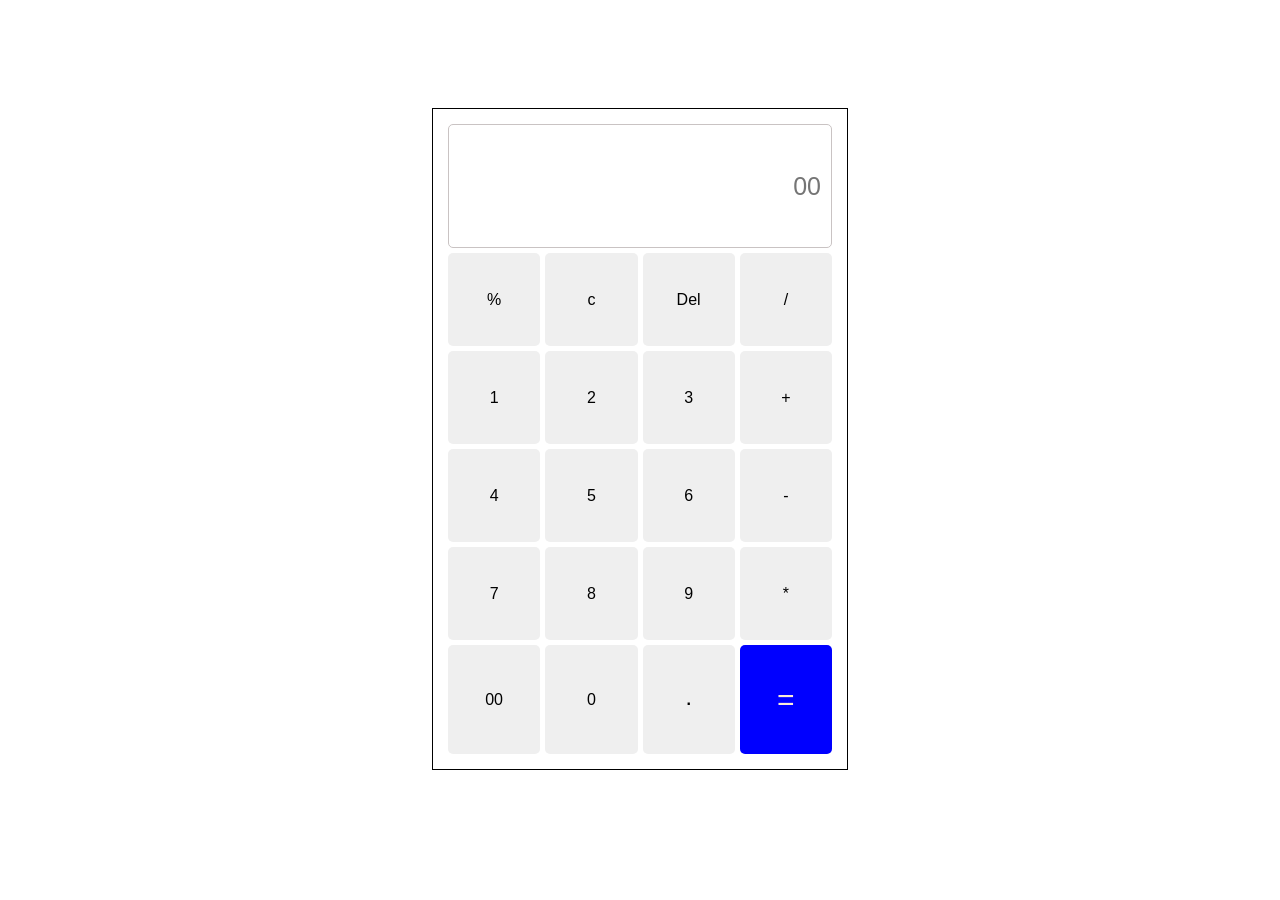
<file: Calculator/Index.html>
<!DOCTYPE html>
<html lang="en">

<head>
    <meta charset="UTF-8">
    <meta name="viewport" content="width=device-width, initial-scale=1.0">
    <link rel="stylesheet" href="Index.css">
    <title>Calculator</title>
</head>

<body>
    <from class="cals">
        <div class="form-group">
            <input type="text" placeholder="00">
        </div>
        <div class="form-group">
            <button type="button" onclick="cals('%')">%</button>
            <button type="button" onclick="calsclear()">c</button>
            <button type="button" onclick="calsdel()">Del</button>
            <button type="button" onclick="cals('/')">/</button>
        </div>
        <div class="form-group">
            <button type="button" onclick="cals('1')">1</button>
            <button type="button" onclick="cals('2')">2</button>
            <button type="button" onclick="cals('3')">3</button>
            <button type="button" onclick="cals('+')">+</button>
        </div>
        <div class="form-group">
            <button type="button" onclick="cals('4')">4</button>
            <button type="button" onclick="cals('5')">5</button>
            <button type="button" onclick="cals('6')">6</button>
            <button type="button" onclick="cals('-')">-</button>
        </div>
        <div class="form-group">
            <button type="button" onclick="cals('7')">7</button>
            <button type="button" onclick="cals('8')">8</button>
            <button type="button" onclick="cals('9')">9</button>
            <button type="button" onclick="cals('*')">*</button>
        </div>
        <div class="form-group">
            <button type="button" onclick="cals('00')">00</button>
            <button type="button" onclick="cals('0')">0</button>
            <button type="button" onclick="cals('.')"><b>.</b></button>
            <button type="button" class="equal" onclick="calseql()">=</button>
        </div>
    </from>
    <script src="Index.js"></script>
</body>
</html>
</file>
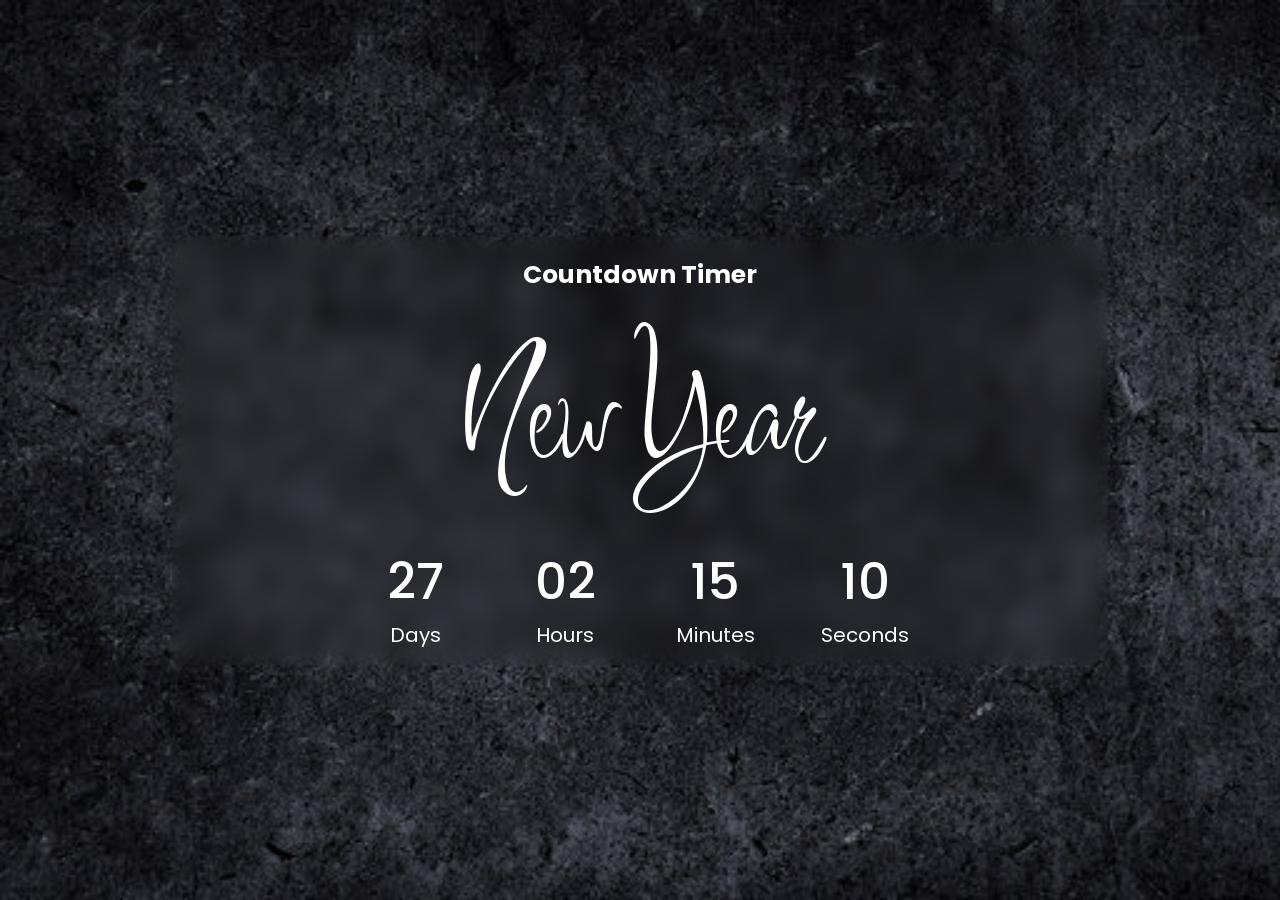
<file: Countdown Timer/CT.html>
<!DOCTYPE html>
<html lang="en">
<head>
    <meta charset="UTF-8">
    <meta name="viewport" content="width=device-width, initial-scale=1.0">
    <link rel="stylesheet" href="CT.css">

    <title>Countdown Timer</title>
</head>
<body>
    <div class="timer">
     <h1>Countdown Timer</h1>
     <h2 class="newyear">New Year</h2>
     <div class="counter">
        <div class="box">
            <h2 id="days">00</h2>
            <small>Days</small>
        </div>
        <div class="box">
            <h2 id="hours">00</h2>
            <small>Hours</small>
        </div>
        <div class="box">
            <h2 id="minutes">00</h2>
            <small>Minutes</small>
        </div>
        <div class="box">
            <h2 id="seconds">00</h2>
            <small>Seconds</small>
        </div>
     </div>
    </div>












    <Script src="CT.js"></Script>
</body>
</html>
</file>
<file: Calculator/Index.css>
.cals{
    border: 1px solid black;
    margin: auto;
    position: relative;
    width: 30vw;
    height: 70vh;
    top: 100px;
    gap: 5px;
    display: grid;
    padding: 15px;
    
}
.cals>.form-group{
    display: flex;
    justify-content: space-between;
    gap: 5px;
}
.cals>.form-group>button{
    width: 25%;
    font-size: 16px;
    cursor: pointer;
    border:none;
    border-radius: 5px;
}
.cals>.form-group>button:hover{
    background-color: bisque;
}
.cals>.form-group>input{
    width: 100%;
    font-size: 25px;
    cursor: text;
    border: 1px solid rgb(201, 195, 195);
    outline: none;
    text-align: end;
    border-radius: 5px;
    padding: 10px;
}
.cals>.form-group>.equal{
    color: antiquewhite;
    background-color: blue;
    font-size: 30px;
}
.cals>.form-group>.equal:hover{
    background-color: rgb(61, 61, 158);
}
</file>
<file: Countdown Timer/CT.css>
@import url('https://fonts.googleapis.com/css2?family=Inspiration&family=Poppins:wght@300;400;500;700&display=swap');

*{
margin: 0;
padding:0;
font-family: 'Poppins', sans-serif;
}


body{
  width: 100vw;
  height: 100vh;
  background:url('./Images/BG\ img\ 1.jpg');
  background-size: cover;
  background-position: center;
  color:#fff;
  display: flex;
  justify-content: center;
  align-items: center;
  flex-direction: column;
}
.timer{
    backdrop-filter: blur(10px);
    padding: 20px;
    border-radius: 20px;
}
@media (min-width:320px) {
    .timer{
        width: 70%;
    }
  }

h1{
  text-align: center;
}

.newyear{
  font-family: 'Inspiration', cursive;
  font-size: 50px;
  font-weight: 400;
  text-align: center;
  margin-top: 30px;
}

.counter{
  display: flex;
  justify-content: center;
  align-items: center;
  margin-top: 30px;
}

.box{
  width: 50px;
  height: 50px;
  text-align: center;
}

.box h2{
  font-size: 20px;
  font-weight: 500;
}
.box small{
  font-size: 10px;
}
@media (min-width:425px) {
  h1{
    font-size: 18px;
  }
  .newyear{
    font-size: 100px;
  }
  .counter{
    text-align: center;
  }
  .box{
    width: 100px;
    height: 70px;
  }

  .box h2{
    font-size: 30px;
  }
  .box small{
    font-size:15px;
  }
}

@media (min-width:768px) {
  h1{
    font-size: 25px;
  }
  .newyear{
    font-size: 150px;
  }
  .counter{
    text-align: center;
  }
  .box{
    width: 150px;
    height: 100px;
  }

  .box h2{
    font-size: 50px;
  }
  .box small{
    font-size:20px;
  }
}
</file>
